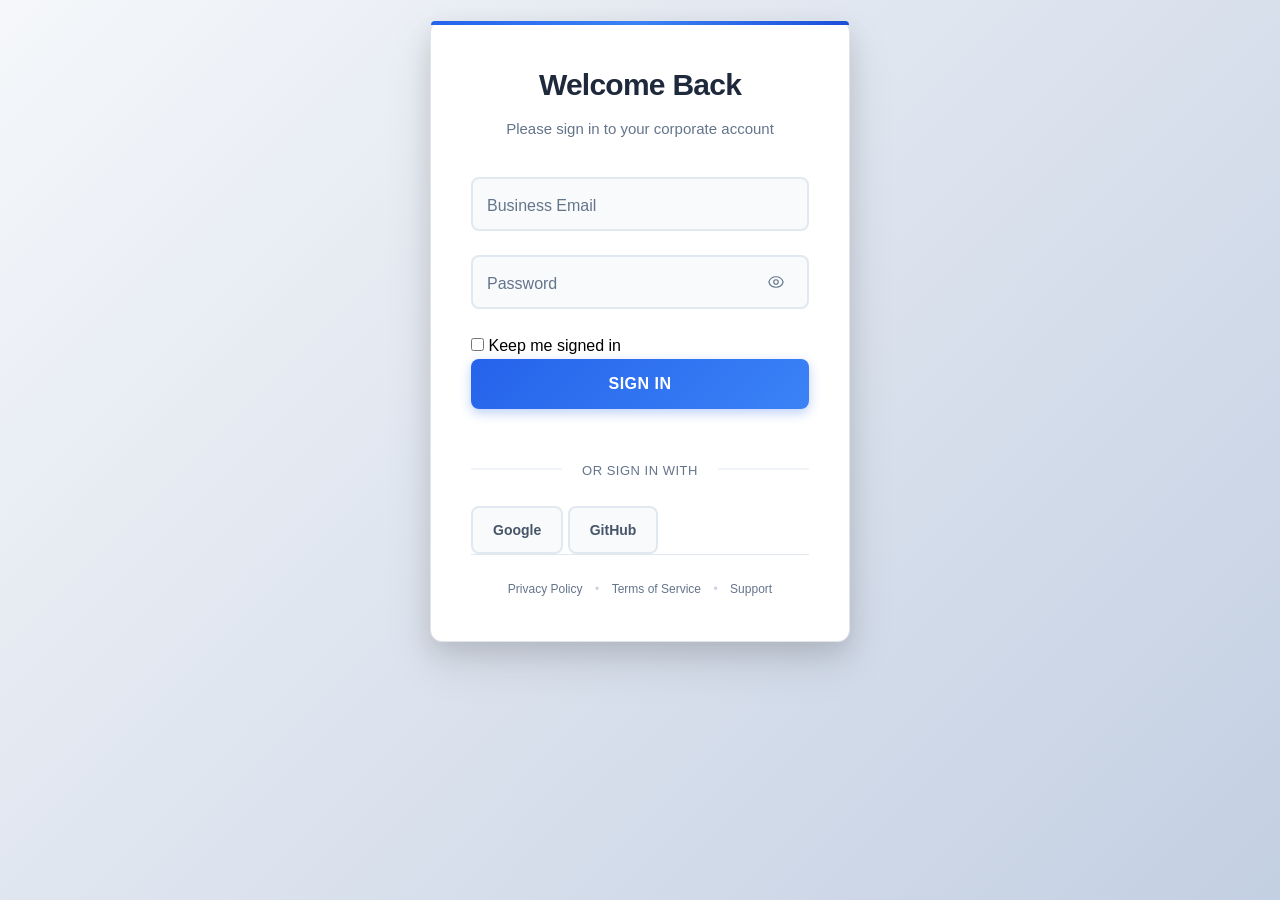
<file: 1.html>
<!DOCTYPE html>
<html lang="en">
<head>
    <meta charset="UTF-8">
    <meta name="viewport" content="width=device-width, initial-scale=1.0">
    <title>Document</title>
    <link rel="stylesheet" href="form.css">
</head>
<body>
    <div class="login-container">
        <div class="login-card">
            <div class="login-header">
                
                <h2>Welcome Back</h2>
                <p>Please sign in to your corporate account</p>
            </div>

            <form class="login-form" id="loginForm" novalidate="">
                <div class="form-group">
                    <div class="input-wrapper">
                        <input type="email" id="email" name="email" required="" autocomplete="email">
                        <label for="email">Business Email</label>
                        <span class="input-border"></span>
                    </div>
                    <span class="error-message" id="emailError"></span>
                </div>

                <div class="form-group">
                    <div class="input-wrapper password-wrapper">
                        <input type="password" id="password" name="password" required="" autocomplete="current-password">
                        <label for="password">Password</label>
                        <button type="button" class="password-toggle" id="passwordToggle" aria-label="Toggle password visibility">
                            <span class="toggle-icon"></span>
                        </button>
                        <span class="input-border"></span>
                    </div>
                    <span class="error-message" id="passwordError"></span>
                </div>

                <div class="form-options">
                    <div class="remember-wrapper">
                        <input type="checkbox" id="remember" name="remember" class="has-value">
                        <label for="remember" class="checkbox-label">
                            <span class="checkbox-custom"></span>
                            Keep me signed in
                        </label>
                    </div>
                    
                </div>

                <button type="submit" class="login-btn">
                    <span class="btn-text">Sign In</span>
                    <span class="btn-loader"></span>
                </button>
            </form>

            <div class="divider">
                <span>or sign in with</span>
            </div>

            <div class="sso-options">
                <button type="button" class="sso-btn">
                    <span class="sso-icon"></span>
                    <span>Google</span>
                </button>
                <button type="button" class="sso-btn">
                    <span class="sso-icon"></span>
                    <span>GitHub</span>
                </button>
            </div>

            <div class="footer-links">
                <a href="#" class="footer-link">Privacy Policy</a>
                <span class="separator">•</span>
                <a href="#" class="footer-link">Terms of Service</a>
                <span class="separator">•</span>
                <a href="#" class="footer-link">Support</a>
            </div>

            
        </div>
    </div>
    
</body>
</html>
</file>
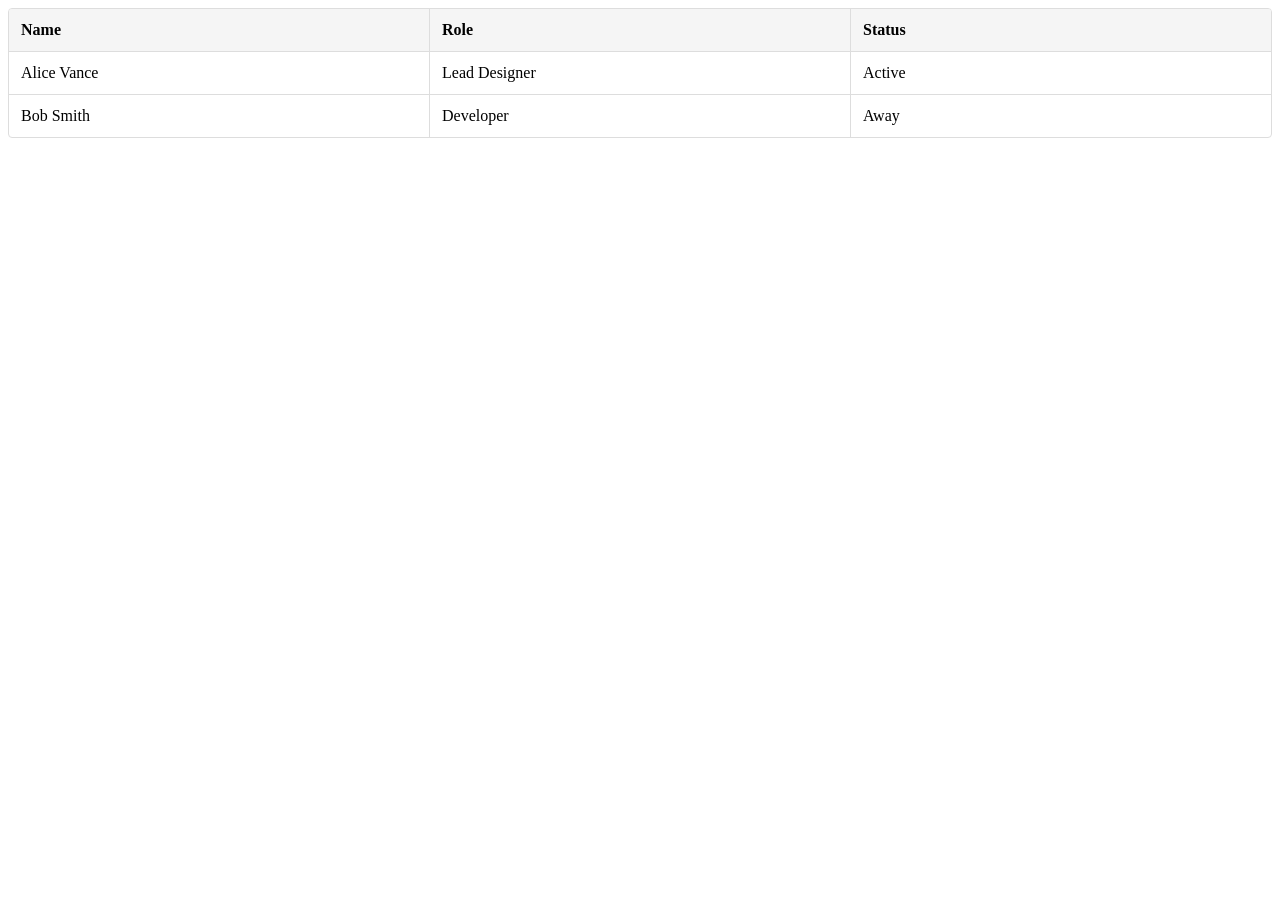
<file: lecture-07/table.html>
<!DOCTYPE html>
<html lang="en">
<head>
    <meta charset="UTF-8">
    <meta name="viewport" content="width=device-width, initial-scale=1.0">
    <title>Document</title>
    <link rel="stylesheet" href="table.css">
</head>
<body>
<div class="flex-table">
  <!-- Table Header -->
  <div class="table-row header">
    <div class="table-cell">Name</div>
    <div class="table-cell">Role</div>
    <div class="table-cell">Status</div>
  </div>
  
  <!-- Table Body Rows -->
  <div class="table-row">
    <div class="table-cell">Alice Vance</div>
    <div class="table-cell">Lead Designer</div>
    <div class="table-cell">Active</div>
  </div>
  <div class="table-row">
    <div class="table-cell">Bob Smith</div>
    <div class="table-cell">Developer</div>
    <div class="table-cell">Away</div>
  </div>
</div>
</body>
</html>
</file>
<file: form.css>
* {
    margin: 0;
    padding: 0;
    box-sizing: border-box;
}

body {
    font-family: 'Segoe UI', Tahoma, Geneva, Verdana, sans-serif;
    background: linear-gradient(135deg, #f5f7fa 0%, #c3cfe2 100%);
    min-height: 100vh;


    padding: 20px;
    line-height: 1.6;
}


.login-container {
    
    max-width: 420px;
    width: 50%;         /* Or any fixed/max width like 600px */
    margin: 0 auto;     /* Sets top/bottom to 0, left/right to auto */
}

.login-card {
    background: #ffffff;
    border: 1px solid #e1e5e9;
    border-radius: 12px;
    padding: 40px;
    box-shadow: 
        0 10px 25px rgba(0, 0, 0, 0.1),
        0 20px 48px rgba(0, 0, 0, 0.1);
    position: relative;
    transition: all 0.3s ease;
}

.login-card::before {
    content: '';
    position: absolute;
    top: 0;
    left: 0;
    right: 0;
    height: 4px;
    background: linear-gradient(90deg, #2563eb, #3b82f6, #1d4ed8);
    border-radius: 12px 12px 0 0;
}


.login-card:hover {
    box-shadow: 
        0 15px 35px rgba(0, 0, 0, 0.15),
        0 25px 60px rgba(0, 0, 0, 0.1);
    transform: translateY(-2px);
}

.login-header {
    text-align: center;
    margin-bottom: 36px;
}


.login-header h2 {
    color: #1e293b;
    font-size: 1.875rem;
    font-weight: 600;
    margin-bottom: 8px;
    letter-spacing: -0.025em;
}

.login-header p {
    color: #64748b;
    font-size: 15px;
    font-weight: 400;
}


/* Form Group & Input Styles */
.form-group {
    margin-bottom: 24px;
    position: relative;
}

.input-wrapper {
    position: relative;
    display: flex;
    flex-direction: column;
}

.input-wrapper input {
    background: #f8fafc;
    border: 2px solid #e2e8f0;
    border-radius: 8px;
    padding: 16px 16px;
    color: #1e293b;
    font-size: 16px;
    font-weight: 400;
    transition: all 0.3s ease;
    width: 100%;
    outline: none;
}

.input-wrapper input:focus {
    background: #ffffff;
    border-color: #2563eb;
    box-shadow: 0 0 0 3px rgba(37, 99, 235, 0.1);
}

.input-wrapper input:focus + label,
.input-wrapper input:valid + label {
    transform: translateY(-36px) translateX(4px) scale(0.85);
    color: #2563eb;
    font-weight: 600;
    background: #ffffff;
    padding: 0 8px;
}

.input-wrapper label {
    position: absolute;
    left: 16px;
    top: 16px;
    color: #64748b;
    font-size: 16px;
    font-weight: 500;
    transition: all 0.3s ease;
    pointer-events: none;
    transform-origin: left top;
}

.input-border {
    position: absolute;
    bottom: 0;
    left: 50%;
    width: 0;
    height: 2px;
    background: linear-gradient(90deg, #2563eb, #3b82f6);
    transition: all 0.3s ease;
    transform: translateX(-50%);
    border-radius: 2px;
}

.input-wrapper input:focus ~ .input-border {
    width: 100%;
}

/* Password Toggle */
.password-wrapper input {
    padding-right: 50px;
}

.password-toggle {
    position: absolute;
    right: 16px;
    top: 50%;
    transform: translateY(-50%);
    background: none;
    border: none;
    cursor: pointer;
    padding: 8px;
    color: #64748b;
    transition: all 0.3s ease;
    border-radius: 6px;
    z-index: 2;
}

.password-toggle:hover {
    color: #2563eb;
    background: rgba(37, 99, 235, 0.1);
}

.toggle-icon {
    display: block;
    width: 18px;
    height: 18px;
    background-image: url("data:image/svg+xml,%3csvg xmlns='http://www.w3.org/2000/svg' fill='none' viewBox='0 0 24 24' stroke='%2364748b' stroke-width='1.5'%3e%3cpath stroke-linecap='round' stroke-linejoin='round' d='M15 12a3 3 0 11-6 0 3 3 0 016 0z'/%3e%3cpath stroke-linecap='round' stroke-linejoin='round' d='M2.458 12C3.732 7.943 7.523 5 12 5c4.478 0 8.268 2.943 9.542 7-1.274 4.057-5.064 7-9.542 7-4.477 0-8.268-2.943-9.542-7z'/%3e%3c/svg%3e");
    background-size: contain;
    background-repeat: no-repeat;
    background-position: center;
    transition: background-image 0.3s ease;
}

.password-toggle:hover .toggle-icon {
    background-image: url("data:image/svg+xml,%3csvg xmlns='http://www.w3.org/2000/svg' fill='none' viewBox='0 0 24 24' stroke='%232563eb' stroke-width='1.5'%3e%3cpath stroke-linecap='round' stroke-linejoin='round' d='M15 12a3 3 0 11-6 0 3 3 0 016 0z'/%3e%3cpath stroke-linecap='round' stroke-linejoin='round' d='M2.458 12C3.732 7.943 7.523 5 12 5c4.478 0 8.268 2.943 9.542 7-1.274 4.057-5.064 7-9.542 7-4.477 0-8.268-2.943-9.542-7z'/%3e%3c/svg%3e");
}

.toggle-icon.show-password {
    background-image: url("data:image/svg+xml,%3csvg xmlns='http://www.w3.org/2000/svg' fill='none' viewBox='0 0 24 24' stroke='%2364748b' stroke-width='1.5'%3e%3cpath stroke-linecap='round' stroke-linejoin='round' d='M3.98 8.223A10.477 10.477 0 001.934 12C3.226 16.338 7.244 19.5 12 19.5c.993 0 1.953-.138 2.863-.395M6.228 6.228A10.45 10.45 0 0112 4.5c4.756 0 8.773 3.162 10.065 7.498a10.523 10.523 0 01-4.293 5.774M6.228 6.228L3 3m3.228 3.228l3.65 3.65m7.894 7.894L21 21m-3.228-3.228l-3.65-3.65m0 0a3 3 0 11-4.243-4.243m4.242 4.242L9.88 9.88'/%3e%3c/svg%3e");
}


/* Login Button */
.login-btn {
    width: 100%;
    background: linear-gradient(135deg, #2563eb 0%, #3b82f6 100%);
    border: none;
    border-radius: 8px;
    padding: 16px 24px;
    color: white;
    font-size: 16px;
    font-weight: 600;
    cursor: pointer;
    transition: all 0.3s ease;
    position: relative;
    margin-bottom: 24px;
    text-transform: uppercase;
    letter-spacing: 0.5px;
    box-shadow: 0 4px 12px rgba(37, 99, 235, 0.3);
}

.login-btn:hover {
    background: linear-gradient(135deg, #1d4ed8 0%, #2563eb 100%);
    transform: translateY(-2px);
    box-shadow: 0 8px 20px rgba(37, 99, 235, 0.4);
}

.login-btn:active {
    transform: translateY(0);
}

/* Loading State */
.login-btn.loading {
    pointer-events: none;
    background: #94a3b8;
}

.btn-text {
    transition: opacity 0.3s ease;
}

.btn-loader {
    position: absolute;
    top: 50%;
    left: 50%;
    transform: translate(-50%, -50%);
    width: 18px;
    height: 18px;
    border: 2px solid transparent;
    border-top: 2px solid white;
    border-radius: 50%;
    opacity: 0;
    animation: spin 1s linear infinite;
    transition: opacity 0.3s ease;
}

.login-btn.loading .btn-text {
    opacity: 0;
}

.login-btn.loading .btn-loader {
    opacity: 1;
}


/* Divider */
.divider {
    text-align: center;
    margin: 24px 0;
    position: relative;
}

.divider::before {
    content: '';
    position: absolute;
    top: 50%;
    left: 0;
    right: 0;
    height: 1px;
    background: #e2e8f0;
    transform: translateY(-50%);
}

.divider span {
    background: #ffffff;
    color: #64748b;
    padding: 0 20px;
    font-size: 13px;
    font-weight: 500;
    text-transform: uppercase;
    letter-spacing: 0.5px;
    position: relative;
    z-index: 1;
}


.sso-btn {
    background: #f8fafc;
    border: 2px solid #e2e8f0;
    border-radius: 8px;
    padding: 14px 20px;
    color: #475569;
    font-size: 14px;
    font-weight: 600;
    cursor: pointer;
    transition: all 0.3s ease;
    /* display: flex; */
    align-items: center;
    /* justify-content: center; */
    gap: 12px;
}

.sso-btn:hover {
    background: #ffffff;
    border-color: #cbd5e1;
    transform: translateY(-1px);
    box-shadow: 0 4px 12px rgba(0, 0, 0, 0.1);
}

.sso-icon {
    width: 20px;
    height: 20px;
    background-size: contain;
    background-repeat: no-repeat;
    background-position: center;
}



/* Footer Links */
.footer-links {
    text-align: center;
    padding-top: 20px;
    border-top: 1px solid #e2e8f0;
}

.footer-link {
    color: #64748b;
    text-decoration: none;
    font-size: 12px;
    font-weight: 500;
    transition: color 0.3s ease;
}

.footer-link:hover {
    color: #2563eb;
}

.separator {
    color: #cbd5e1;
    margin: 0 8px;
    font-size: 12px;
}
</file>
<file: lecture-07/table.css>
/* The wrapper container */
.flex-table {
  display: flex;
  flex-direction: column;
  border: 1px solid #ddd;
  border-radius: 4px;
  overflow: hidden;
}

/* Each row is a horizontal flex container */
.table-row {
  display: flex;
  flex-direction: row;
  width: 100%;
  border-bottom: 1px solid #ddd;
}

/* Remove border from the last row */
.table-row:last-child {
  border-bottom: none;
}

/* Header specific styling */
.table-row.header {
  background-color: #f5f5f5;
  font-weight: bold;
}

/* The cells stretch and shrink equally */
.table-cell {
  flex: 1; 
  padding: 12px;
  text-align: left;
  /* Visual separator for columns (optional) */
  border-right: 1px solid #ddd; 
}

  /* Remove right border from the last column */
  .table-cell:last-child {
    border-right: none;
  }
</file>
